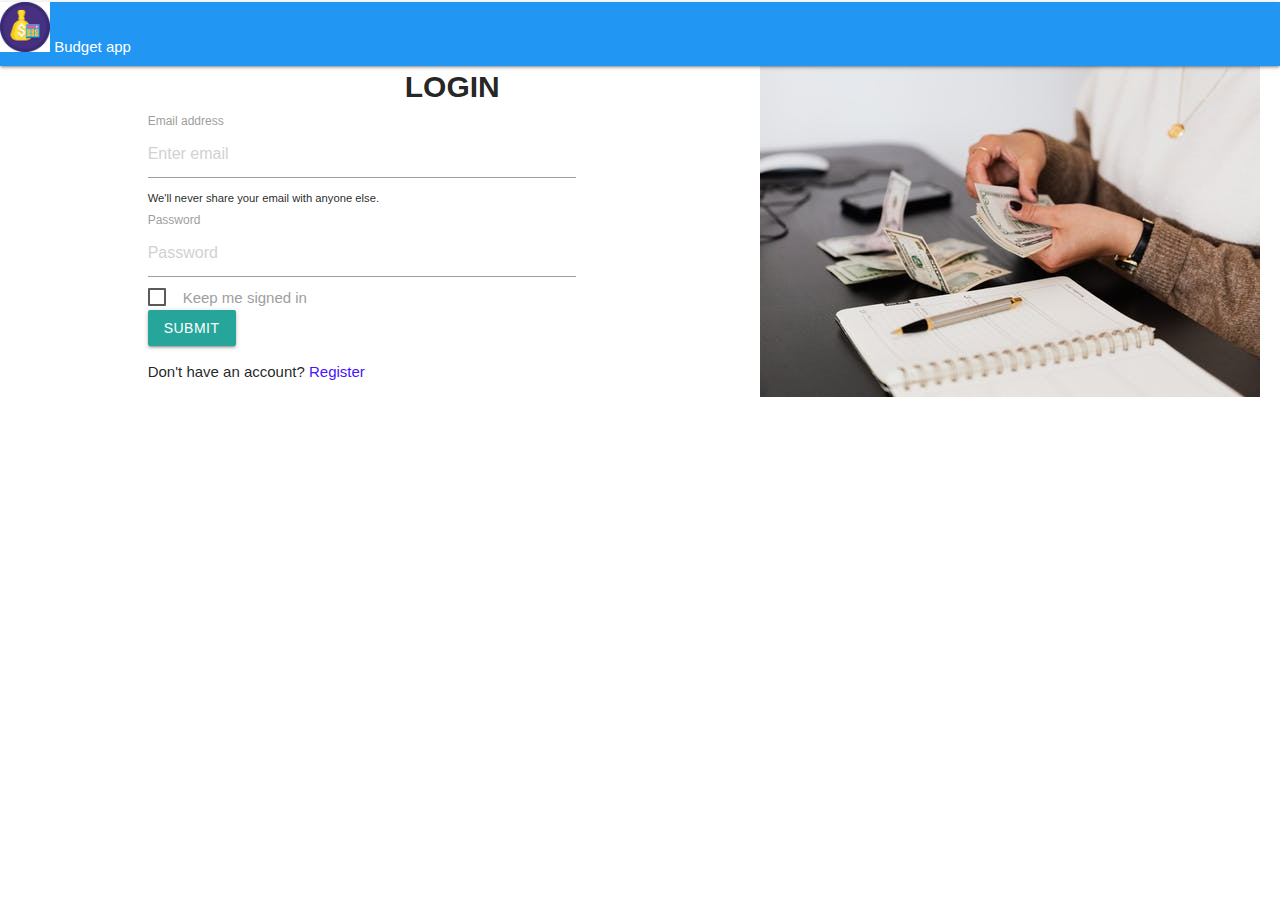
<file: index.html>
<!DOCTYPE html>
<html lang="en">
<head>
    <meta charset="UTF-8">
    <meta http-equiv="X-UA-Compatible" content="IE=edge">
    <meta name="viewport" content="width=device-width, initial-scale=1.0">
    <link rel="Icon" href="assets/Icon.png">
    <title>Cee Budgets</title>
    <link rel="stylesheet" href="styles/materialize.css">
    <link rel="stylesheet" href="assets/css/index.css">
    <link rel="stylesheet" href="styles/main.css">
    <link rel="stylesheet" href="Scripts/materialize.js">
</head>
<body>
    <!-- Image and text -->
    
<nav class="navbar blue ">
    <a class="navbar-brand" href="#">
      <img src="assets/Icon.png" width="50" height="50" class="d-inline-block align-top" alt="">
      Budget app
    </a>
    <!--<button class="right">REGISTER</button>-->
     <ul>
       <li>
         Register
       </li>
     </ul>
  </nav>
  <div class="wrapper m12 s12 l6 ">
  <form class="container w-50 col rounded m12 s12 ">
      <div class="container w-30 m-auto jumbotron">LOGIN</div>
    <div class="  ">
      <label for="exampleInputEmail1">Email address</label>
      <input type="email" class="form-control" id="exampleInputEmail1" aria-describedby="emailHelp" placeholder="Enter email">
      <small id="emailHelp" class="form-text text-muted">We'll never share your email with anyone else.</small>
    </div>
    <div class="form-group  mt-2">
      <label for="exampleInputPassword1">Password</label>
      <input type="password" class="form-control" id="exampleInputPassword1" placeholder="Password">
    </div>
    <div class="form-check">
      <label class="" for="Check1">
      <input type="checkbox" class="" id="Check1">
      <span> Keep me signed in</span>
    </label>
    </div>
    <button type="submit" class="btn btn-primary">Submit</button>
    <p class="register">
        Don't have an account? <a href="./Pages/index.html">Register</a>
    </p>

  </form>
  <div class="container  Image l6 s12 m12">
        <img src="assets/budget.jpeg" alt="">
  </div>
</div>
 
</body>
</html>
</file>
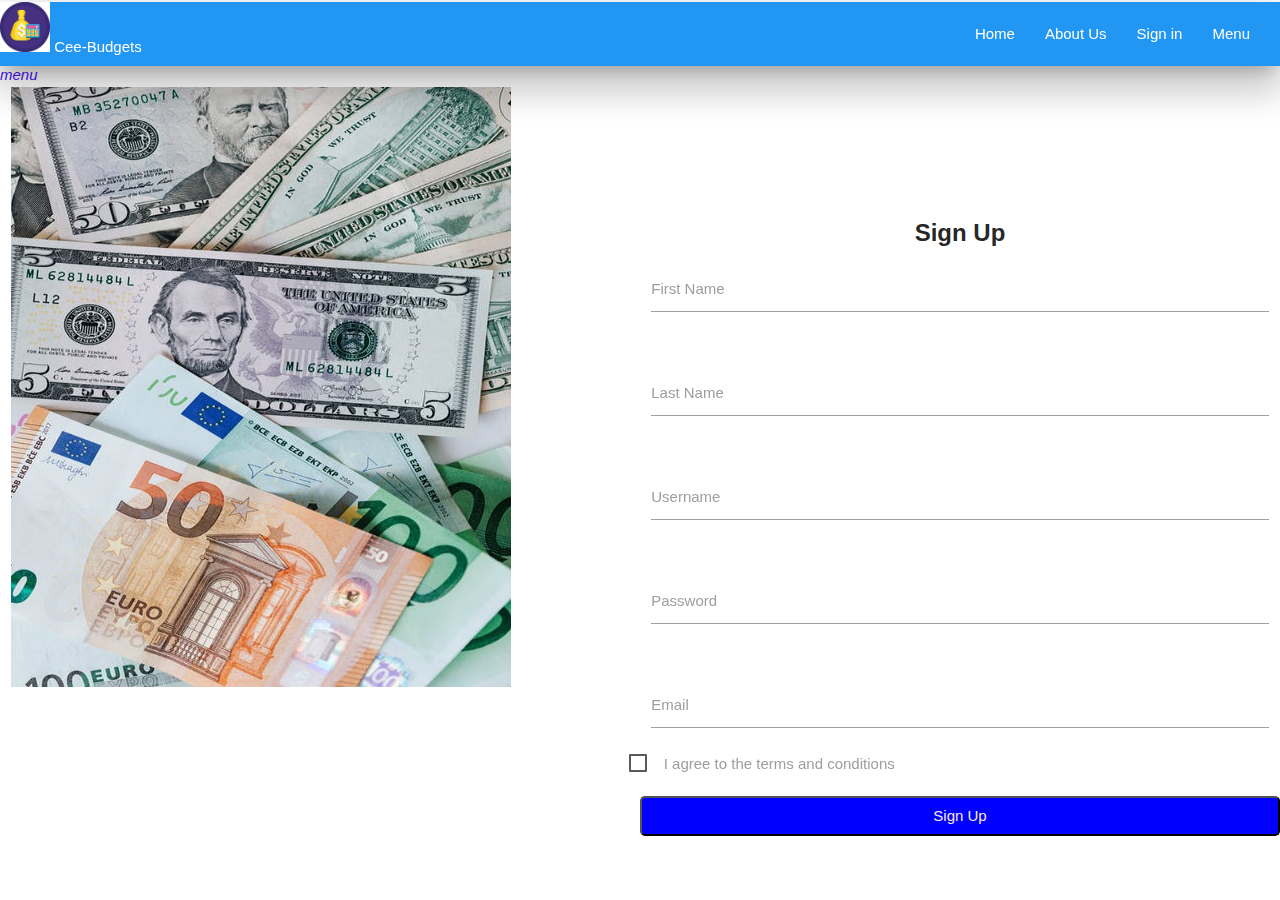
<file: Pages/index.html>
<!DOCTYPE html>
<html lang="en">
<head>
    <meta charset="UTF-8">
    <meta http-equiv="X-UA-Compatible" content="IE=edge">
    <meta name="viewport" content="width=device-width, initial-scale=1.0">
    <title>Register-Cee budgets</title>
    <link rel="stylesheet" href="../styles/materialize.css">
    <link rel="stylesheet" href="../assets/css/index.css">
    <link rel="stylesheet" href="../styles/main.css">
     <script type="text/javaScript" src="../Scripts/materialize.js"></script>
</head>
<body>
    <nav class="blue z-depth-5 s12 l12 sticky">
    <span class="">  <img src="../assets/Icon.png" width="50" height="50" class="d-inline-block Left " alt=""> Cee-Budgets</span>
    <ul id="slide-out" class="sidenav">
        <li><a href="#!">Home</a></li>
        <li><a href="#!">About</a></li>
        <li class="no-padding">
          <ul class="collapsible collapsible-accordion">
            <li>
              <a class="collapsible-header">Dropdown<i class="material-icons">arrow_drop_down</i></a>
              <div class="collapsible-body">
                <ul>
                  <li><a href="#!">First</a></li>
                  <li><a href="#!">Second</a></li>
                  <li><a href="#!">Third</a></li>
                  <li><a href="#!">Fourth</a></li>
                </ul>
              </div>
            </li>
          </ul>
        </li>
      </ul>
      <ul class="right hide-on-med-and-down">
         
        <li><a href="#!">Home</a></li>
        <li><a href="#!">About Us</a></li>
        <li><a href="../index.html">Sign in</a></li>
         
        <li><a class="dropdown-trigger" href="#!" data-target="dropdown1">Menu<i class="material-icons right"> </i></a></li></nav>
        <ul id='dropdown1' class='dropdown-content'>
          <li><a href="#!">First</a></li>
          <li><a href="#!">Second</a></li>
          <li><a href="#!">Third</a></li>
          <li><a href="#!">Fourth</a></li>
        </ul>
      </ul>
      <a href="#" data-target="slide-out" class="sidenav-trigger"><i class="material-icons">menu</i></a>
      <div class="row ">
          <div class="col l6 s12">
              <img src="../assets/budget2.jpeg"  class="img" alt="">
          </div>
        <form class="col l6 s12">
            <div class="class">Sign Up</div>
          <div class="row">
            <div class="input-field col s12">
              <input id="first_name" type="text" class="validate">
              <label for="first_name">First Name</label>
            </div>
            </div>
            <div class="row">
            <div class="input-field col s12">
              <input id="last_name" type="text" class="validate">
              <label for="last_name">Last Name</label>
            </div>
          </div>
          <div class="row">
            <div class="input-field col s12">
              <input id="username" type="text" class="validate">
              <label for="username">Username</label>
            </div>
          </div>
          <div class="row">
            <div class="input-field col s12">
              <input id="password" type="password" class="validate">
              <label for="password">Password</label>
            </div>
          </div>
          <div class="row">
            <div class="input-field col s12">
              <input id="email" type="email" class="validate">
              <label for="email">Email</label>
            </div>
            <div class="row">
              <label for="checkbox">
              <input type="checkbox" id="checkbox">
              <span>I agree to the terms and conditions</span>
            </label>
            </div>
            <button id="sign" class="center"> Sign Up</button>
          </div>
        </form>
      </div>
</body>
</html>
</file>
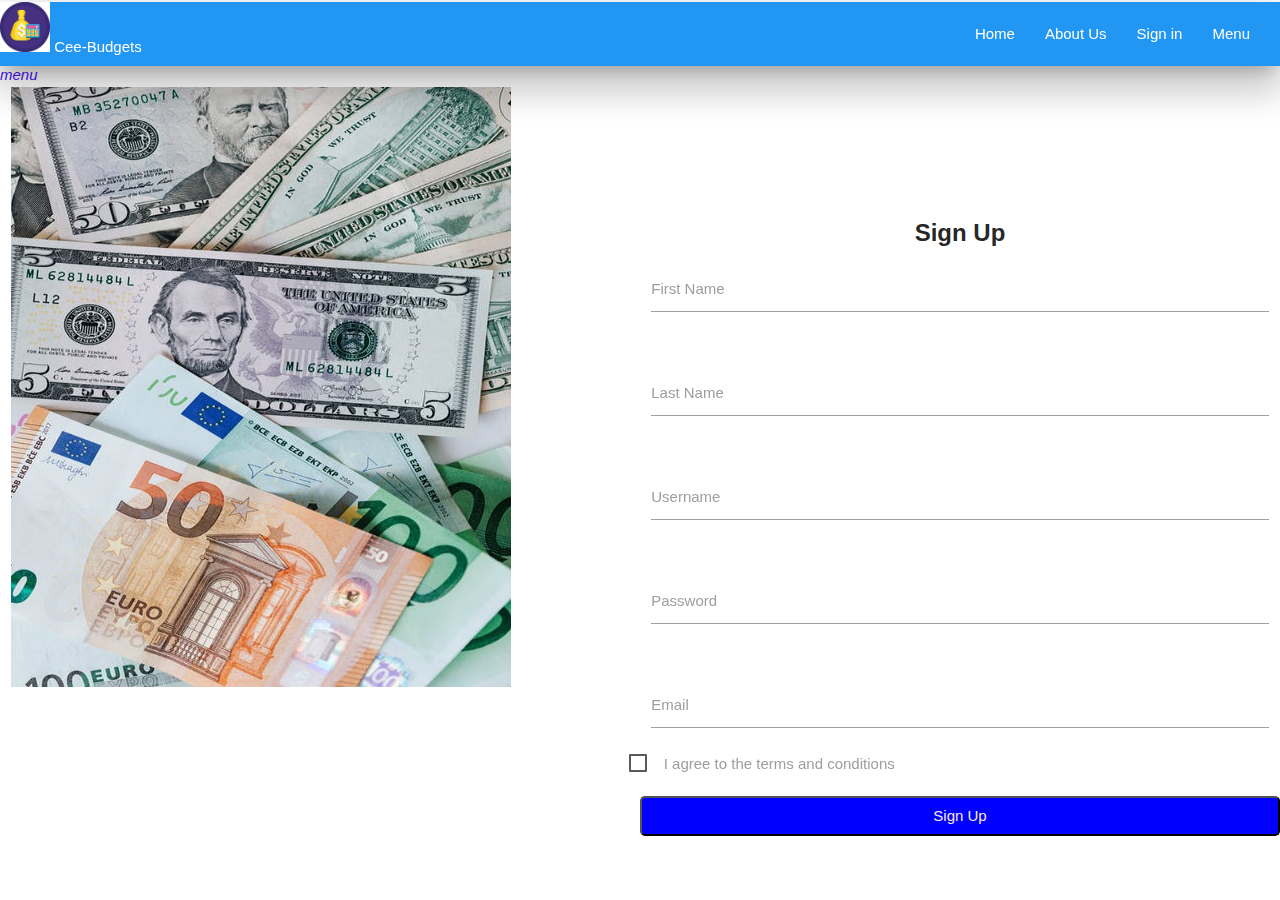
<file: Pages/next.html>
<!DOCTYPE html>
<html lang="en">
<head>
    <meta charset="UTF-8">
    <meta http-equiv="X-UA-Compatible" content="IE=edge">
    <meta name="viewport" content="width=device-width, initial-scale=1.0">
    <title>Register-Cee budgets</title>
    <link rel="stylesheet" href="../styles/materialize.css">
    <link rel="stylesheet" href="../assets/css/index.css">
    <link rel="stylesheet" href="../styles/main.css">
     <script type="text/javaScript" src="../Scripts/materialize.js"></script>
</head>
<body>
    <nav class="blue z-depth-5 s12 l12 sticky">
    <span class="">  <img src="../assets/Icon.png" width="50" height="50" class="d-inline-block Left " alt=""> Cee-Budgets</span>
    <ul id="slide-out" class="sidenav">
        <li><a href="#!">Home</a></li>
        <li><a href="#!">About</a></li>
        <li class="no-padding">
          <ul class="collapsible collapsible-accordion">
            <li>
              <a class="collapsible-header">Dropdown<i class="material-icons">arrow_drop_down</i></a>
              <div class="collapsible-body">
                <ul>
                  <li><a href="#!">First</a></li>
                  <li><a href="#!">Second</a></li>
                  <li><a href="#!">Third</a></li>
                  <li><a href="#!">Fourth</a></li>
                </ul>
              </div>
            </li>
          </ul>
        </li>
      </ul>
      <ul class="right hide-on-med-and-down">
         
        <li><a href="#!">Home</a></li>
        <li><a href="#!">About Us</a></li>
        <li><a href="../index.html">Sign in</a></li>
         
        <li><a class="dropdown-trigger" href="#!" data-target="dropdown1">Menu<i class="material-icons right"> </i></a></li></nav>
        <ul id='dropdown1' class='dropdown-content'>
          <li><a href="#!">First</a></li>
          <li><a href="#!">Second</a></li>
          <li><a href="#!">Third</a></li>
          <li><a href="#!">Fourth</a></li>
        </ul>
      </ul>
      <a href="#" data-target="slide-out" class="sidenav-trigger"><i class="material-icons">menu</i></a>
      <div class="row ">
          <div class="col l6 s12">
              <img src="../assets/budget2.jpeg"  class="img" alt="">
          </div>
        <form class="col l6 s12">
            <div class="class">Sign Up</div>
          <div class="row">
            <div class="input-field col s12">
              <input id="first_name" type="text" class="validate">
              <label for="first_name">First Name</label>
            </div>
            </div>
            <div class="row">
            <div class="input-field col s12">
              <input id="last_name" type="text" class="validate">
              <label for="last_name">Last Name</label>
            </div>
          </div>
          <div class="row">
            <div class="input-field col s12">
              <input id="username" type="text" class="validate">
              <label for="username">Username</label>
            </div>
          </div>
          <div class="row">
            <div class="input-field col s12">
              <input id="password" type="password" class="validate">
              <label for="password">Password</label>
            </div>
          </div>
          <div class="row">
            <div class="input-field col s12">
              <input id="email" type="email" class="validate">
              <label for="email">Email</label>
            </div>
            <div class="row">
              <label for="checkbox">
              <input type="checkbox" id="checkbox">
              <span>I agree to the terms and conditions</span>
            </label>
            </div>
            <button id="sign" class="center"> Sign Up</button>
          </div>
        </form>
      </div>
</body>
</html>
</file>
<file: assets/css/index.css>
li{ list-style-type: none;
float: right;}
.navbar-item{
    position: absolute;
    left: 80%;
    font-family: Arial, Helvetica, sans-serif;
    color:brown
}
.w-30{
    justify-content: center;
}
.wrapper{
    height: 70%;
    display: grid !important;
    grid-template-columns: 1fr 1fr;
    grid-template-rows: 1fr 1fr;
    background:  white
    padding-top: 70px;
}
/*form{
    height: 60% !important;

}
.form-control{
    border-top: none;
    background: transparent;
    border-left: none;
    border-right: none;
}*/
a{
    text-decoration: none;
    color: antiquewhite;
}
.m-auto{
    font-size: 30px;
    font-weight: 800;
    padding-left: 45%;
}
button{
    background:  blue;
    color: antiquewhite;
}
.image{
    border-radius: 100px;
}
/*@media(max-width:300px){
.wrapper{
    display: grid !important;
    grid-template-columns: 1fr !important;
    grid-template-rows: 1fr 1fr;

}

}*/
.img{
    width: 500px;
    height: 600px;

}
.class{
    font-family: sans-serif;
    font-weight: 900;
    font-size: x-large;
    text-align: center;
}
form{
    margin-top: 10%;
}
</file>
<file: styles/main.css>
.grid{
    display: grid;
    grid-template-columns: 1fr 1fr;
    margin-top: 10%;}
    
a{
    color: rgb(70, 19, 253);
}
}
/*form{
    border: solid black 2px;
    margin-left: 10%;
    width: 50px;
    font-size: x-large;

}*/
form>input{
    height: 200px;
    line-height: 20%;
}
.navbar-brand{
    margin-top: 5px;
}
.white{

    color: black;
}
#sign{
     width: 100%;
     background-color: blue !important;
     height: 40px;
     border-radius: 5px;
}
nav{
    position: sticky;
    top: 2px;
}
</file>
